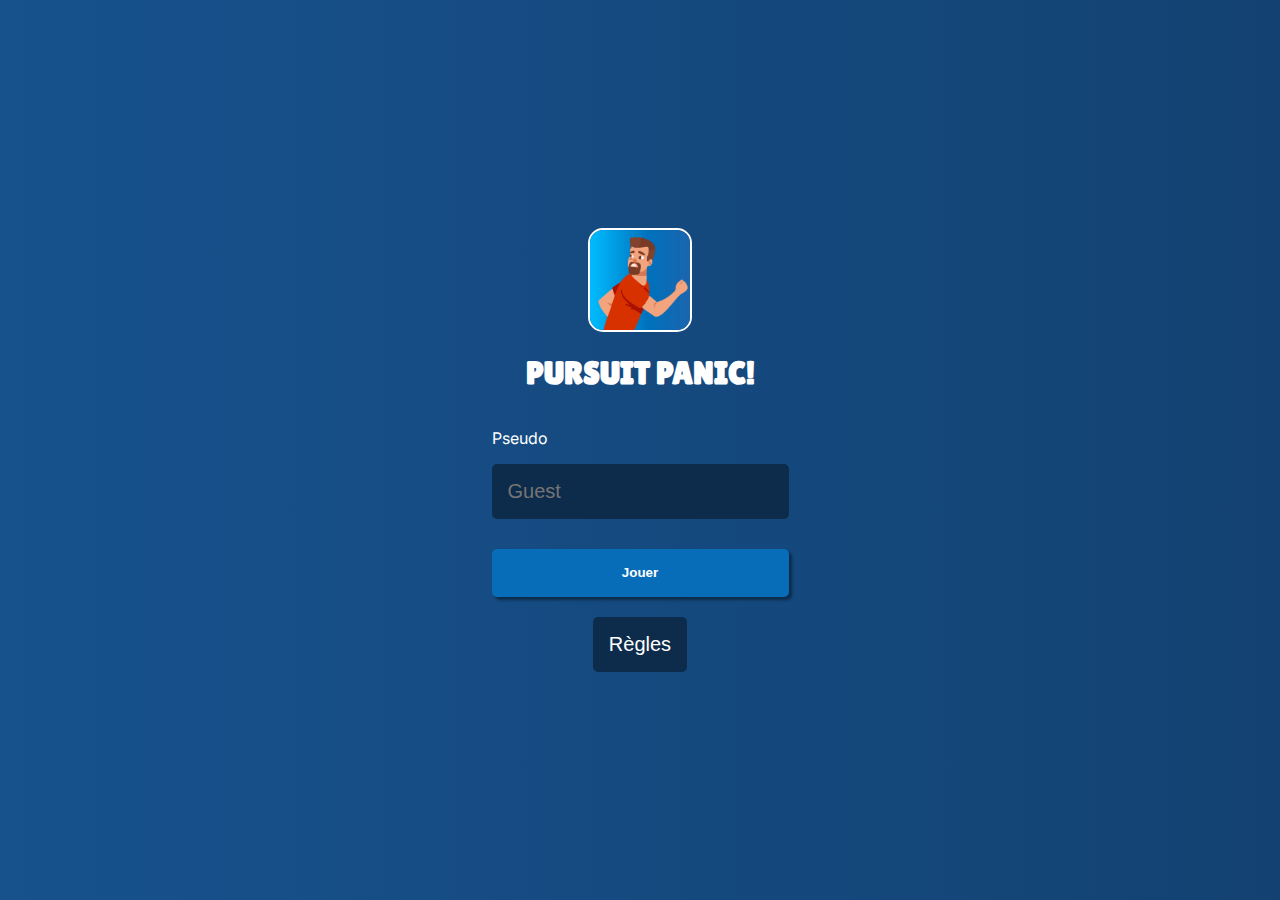
<file: index.html>
<!DOCTYPE html>
<html>
<meta http-equiv="Content-Type" content="text/html; charset=UTF-8" />

<head>
    <title>Pursuit Panic!</title>
    <script src="script.js"></script>
    <link rel="stylesheet" href="style.css">
</head>

<body>
    <div id="startGame">
        <div class="main">
            <div class="container">
                <img class="logo" src="assets/logo.png" />
                <h1 class="title">PURSUIT PANIC!</h1>
                <form>
                    <p class="pseudo">Pseudo</p>
                    <label for="pseudo"></label><input type="text" id="pseudo" name="pseudo" class="input-pseudo"
                        placeholder="Guest" required>
                    <button type="submit" id="start-game" class="play-btn" onclick="startGame()">Jouer</button>
                </form>

                <br>
                <button class="input-pseudo" class="rules-btn" onclick="showRules()">Règles</button>

                <div id="rule" class="rule">
                    <div class="rule-content">
                        <span class="close" onclick="closeRule()">&times;</span>
                        <h2>Comment jouer ?</h2>
                        <p>L'objectif est de <span>traverser</span> la route. <br>
                            Votre personnage ne pourra avancer qu'en <span>ligne droite</span>.</p>
                        <p>Cependant, il y aura des voitures en tant qu'<span>obstacles</span> et un policier qui vous
                            poursuit. <br>
                            Il faudra <span>esquiver</span> les voitures sans se faire attraper par le policier.</p>
                        <p>Si vous vous cognez à une voiture, la partie s'arrête. <br>
                            Ensuite, votre <span>score</span> sera affiché avec un <span>classement</span> des 5
                            meilleurs joueurs.
                            <br>
                            Vous pourrez ensuite <span>rejouer</span> une partie.
                        </p>
                        <p class="now">A vous de jouer maintenant !</p>
                    </div>
                </div>
            </div>
        </div>
    </div>



</body>

</html>
</file>
<file: style.css>
@import url("https://fonts.googleapis.com/css2?family=Inter:wght@100;200;300;400;500;600;700;800;900&family=Lilita+One&display=swap");
@import url("https://fonts.googleapis.com/css2?family=Anton&family=Inter:wght@100;200;300;400;500;600;700;800;900&family=Lilita+One&display=swap");

html,
body {
    height: 100%;
    font-family: "Inter", sans-serif;
    margin: 0;
    width: 100%;
}

h1 {
    font-family: "Lilita One", sans-serif;
}

.main {
    display: flex;
    justify-content: center;
    align-items: center;
    width: 100%;
    height: 100vh;
    position: relative;
    background: linear-gradient(270deg, #134272 0%, #17528d 100%)
}

.container {
    width: 100%;
    display: flex;
    flex-direction: column;
    align-items: center;
    justify-content: center;
    flex-wrap: wrap;
    height: 100%;
}

.input-pseudo {
    background-color: #0D2B4A;
    padding: 1rem;
    font-size: 20px;
    border: none;
    border-radius: 5px;
    color: white;
}

.container.game-over {
    background: linear-gradient(270deg, #134272 0%, #17528d 100%);
    width: 500px;
    display: flex;
    flex-direction: column;
    align-items: center;
    justify-content: flex-start;
    flex-wrap: wrap;
    height: 550px;
}

.logo {
    width: 100px;
    height: auto;
    border: 2px solid #ffffff;
    border-radius: 15px;
}

.logo.game-over {
    margin-top: -50px;
}

.best {
    color: #ffffff;
}

.leaderboard {
    display: flex;
    flex-direction: column;
    color: #ffffff;
    word-spacing: 50px;
    margin-top: 20px;
}

.title {
    color: #ffffff;
}

.pseudo {
    color: #ffffff;
}

.play-btn {
    text-align: center;
    color: #ffffff;
    width: 100%;
    padding: 1.5rem 0;
    border-radius: 5px;
    border: none;
    height: 30px;
    display: flex;
    justify-content: center;
    align-content: center;
    flex-wrap: wrap;
    background: #086db8;
    margin-top: 30px;
    box-shadow: 3px 3px 3px #0D2B4A;
    cursor: pointer;
    text-decoration: none;
    font-weight: bolder;
}

.rules-btn {
    text-align: center;
    color: #ffffff;
    width: 100%;
    padding: 1.5rem 0;
    border-radius: 5px;
    border: none;
    height: 30px;
    display: flex;
    justify-content: center;
    align-content: center;
    flex-wrap: wrap;
    background: #086db8;
    margin-top: 30px;
    box-shadow: 3px 3px 3px #0D2B4A;
    cursor: pointer;
    text-decoration: none;
    font-weight: bolder;
}


.title.game-over {
    font-family: "Anton", sans-serif;
    font-size: 60px;
    color: #ffffff;
}

button {
    transition-duration: 0.4s;
}



.rule {
    display: none;
    position: fixed;
    z-index: 1;
    left: 0;
    top: 0;
    width: 100%;
    height: 100%;
    overflow: auto;
    background-color: rgba(0, 0, 0, 0.5);
}

h2 {
    font-weight: bold;
    color: #086db8;
}

.rule-content {
    background-color: rgba(255, 255, 255, 0.9);
    margin: 15% auto;
    padding: 20px;
    border: 1px solid #888;
    width: 40%;
    opacity: 1;
    color: black;
    text-align: center;
}

.close {
    color: #aaa;
    float: right;
    font-size: 28px;
    font-weight: bold;
}

.close:hover,
.close:focus {
    color: black;
    text-decoration: none;
    cursor: pointer;
}

span {
    font-weight: bold;
    color: #086db8;
}

.now {
    font-weight: bold;
    color: #086db8;

}
</file>
